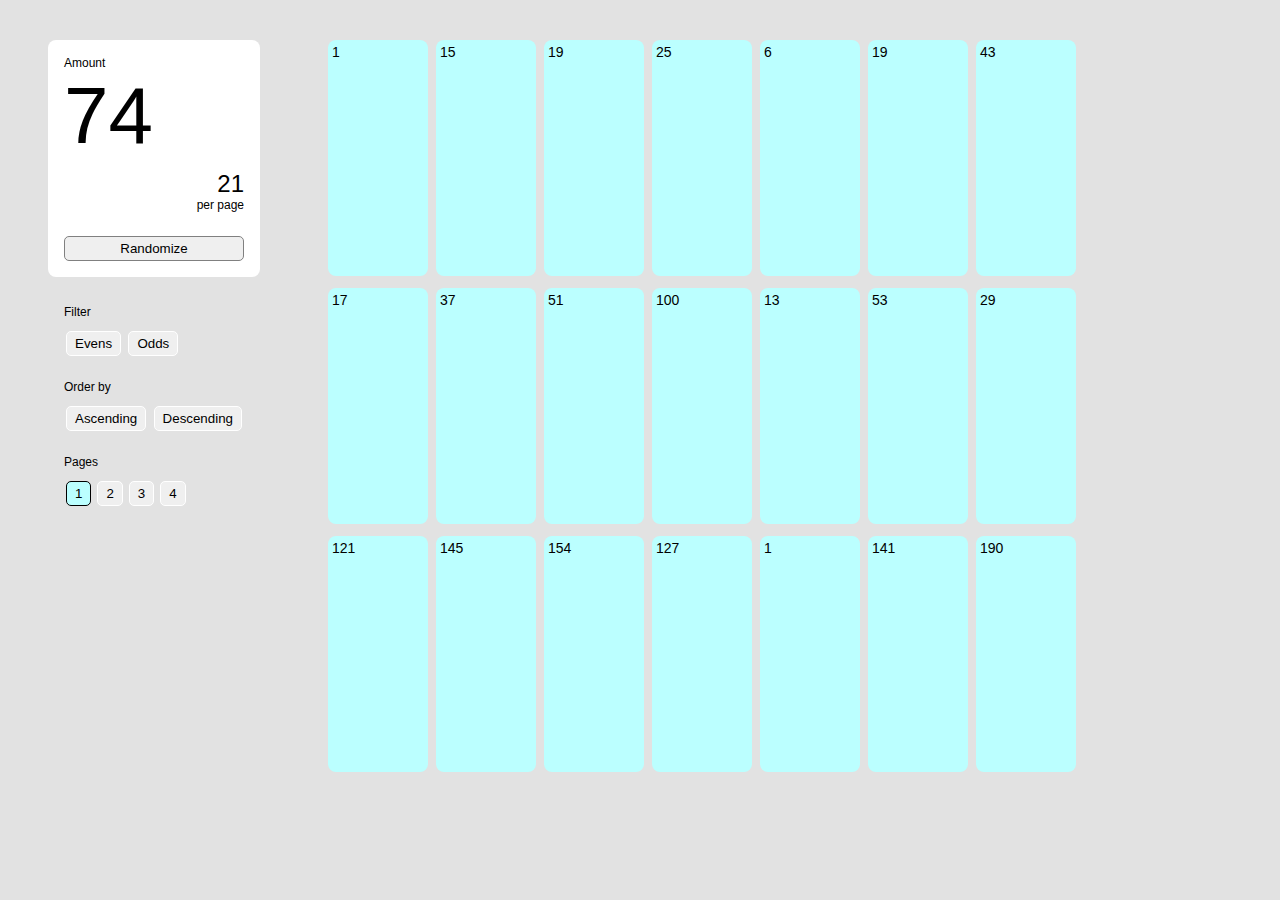
<file: index.html>
<!DOCTYPE html>
<html lang="en" style="height: 100%;">

<head>
    <meta charset="UTF-8">
    <meta name="viewport" content="width=device-width, initial-scale=1.0">
    <title>Pagination with filters</title>
    <link href="styles.css" rel="stylesheet">
</head>

<body id="body">
    <div class="panel">
        <div class="total-container">
            <div class="dashboard-container">
                <div>
                    Amount
                    <div id="itemsNumber" class="itemsNumber"></div>
                </div>
                <div class="i-n-container">
                    <div id="intervalNumber" class="intervalNumber"></div>
                    per page
                </div>
            </div>
                <button class="random-btn" onclick="window.location.reload()">Randomize</button>
        </div>
        <div class="menu">
            <p>Filter</p>
            <div id="filterPanel">
                <button id='filter' onclick="{filterAndSort('even',''); showResetBtn('filter')}">Evens</button>
                <button id='filter' onclick="{filterAndSort('odd',''); showResetBtn('filter')}">Odds</button>
                <button id='filter' name="filter-btn" onclick="{filterAndSort('reset',''), hideResetBtn('filter')}">X</button>
            </div>
            <p>Order by</p>
            <div id="sortPanel">
                <button id="sort" onclick="{filterAndSort('','asc'); showResetBtn('sort')}">Ascending</button>
                <button id="sort" onclick="{filterAndSort('','desc'); showResetBtn('sort')}">Descending</button>
                <button id="sort" name="sort-btn" onclick="{filterAndSort('','reset'); hideResetBtn('sort')}">X</button>
            </div>
            <p>Pages</p>
            <div id="page-buttons"></div>
        </div>
    </div>
    <div id="items-list" class="items-list"></div>
    <script src="main.js"></script>
</body>

</html>
</file>
<file: styles.css>
button {
    cursor: pointer;
    border-style: none;
    border: 1px solid white;
    border-radius: 5px;
    padding: 4px 8px;
    margin: 0 2px;
}

.button-focus {
    outline-style: none;
    color: black;
    border: 1px solid black;
    border-radius: 5px;
    background-color: rgb(187, 255, 255);
}

body {
    background-color: rgb(226, 226, 226);
    color: black;
    font-family: Arial, sans-serif;
    display: flex;
    margin-top: 40px;
    padding: 0 0 0 40px;
    font-size: 12px;
    display: flex;
    flex-direction: row;
}

.panel {
    width: 280px;
    display: flex;
    flex-direction: column;
    position: fixed;
    z-index: 1;
    background-color: inherit;
}

.total-container {
    padding: 16px;
    background-color: white;
    border-radius: 8px;
    display: flex;
    flex-direction: column;
    justify-items: center;
    width: 180px;
}

.dashboard-container {
    display: flex;
    flex-direction: column;
}

.itemsNumber {
    font-size: 80px;
}

.i-n-container {
    margin-top: 8px;
    align-self: flex-end;
    text-align: end;
}

.intervalNumber {
    font-size: 24px;
}

.random-btn {
    margin: 24px 0 0;
    border-color: grey;
}

.menu {
    padding: 16px;
}

.menu div {
    padding-bottom: 12px;
}

.items-list {
    left: 280px;
    position: relative;
    font-size: 14px;
    display: grid;
    grid-template-columns: repeat(7, 100px);
    gap: 8px;
    padding-bottom: 20px;
}

.items-list div {
    background-color: rgb(187, 255, 255);
    border-radius: 8px;
    padding: 4px;
    margin-bottom: 4px;
    height: 228px;
}

/* desktop */
@media only screen and (max-width: 1090px) {
    .items-list {
        grid-template-columns: repeat(6, 100px);
    }

    .items-list div {
        height: 150px;
    }
}

@media only screen and (max-width: 990px) {
    .items-list {
        grid-template-columns: repeat(5, 100px);
    }

    .items-list div {
        height: 100px;
    }
}

/* modile landscape */
@media only screen and (max-height: 550px) {
    body {
        margin: 8px;
        padding: 0px;
    }

    .panel {
        width: auto;
    }

    .dashboard-container {
        flex-direction: row;
        justify-content: space-around;
    }

    .total-container {
        width: 220px;
    }

    .itemsNumber {
        font-size: 20px;
    }

    .i-n-container {
        margin: 0;
    }

    .intervalNumber {
        font-size: 16px;
    }

    .menu {
        padding: 0 16px;
    }

    .menu p {
        margin: 8px;
    }

    .menu div {
        padding-bottom: 4px;
    }

    .items-list {
        width: 28%;
        grid-template-columns: repeat(5, 35%);
    }

    .items-list div {
        height: 100px;
    }
}

/* tablet */
@media only screen and (max-width: 880px) and (min-height: 550px) {
    body {
        flex-direction: column;
        padding: 0px;
    }

    .panel {
        top: 0;
        padding-top: 20px;
        align-self: center;
        flex-direction: row;
        gap: 12px;
        padding-bottom: 20px;
        width: auto;
    }

    .total-container {
        width: 120px;
    }

    .dashboard-container {
        flex-direction: column;
        justify-content: space-around;
    }

    .random-btn {
        margin: 18px 0 0;
    }

    .menu {
        padding: 2px 16px;
    }

    .items-list {
        left: 0px;
        top: 280px;
        grid-template-columns: repeat(3, 120px);
        justify-content: center;
    }

    .items-list div {
        height: 40px;
    }
}

/* mobile */
@media only screen and (max-width: 540px) {
    body {
        flex-direction: column;
    }

    .panel {
        align-self: center;
        flex-direction: column;
        gap: 0px;
        top: 0;
        padding-top: 20px;
        padding-bottom: 8px;
        width: 80%;
    }

    .total-container {
        width: auto;
    }

    .dashboard-container {
        flex-direction: row;
        justify-content: space-around;
    }

    .random-btn {
        width: 80%;
        align-self: center;
    }

    .itemsNumber {
        font-size: 40px;
    }

    .i-n-container {
        align-self: center;
        text-align: end;
    }

    .intervalNumber {
        font-size: 20px;
    }

    .menu {
        justify-items: center;
    }

    .menu p {
        margin: 8px;
    }

    .menu div {
        padding-bottom: 4px;
        display: grid;
    }

    .menu div:nth-child(2) {
        grid-template-columns: repeat(auto-fill, minmax(30%, 1fr));
    }

    .menu div:nth-child(4) {
        grid-template-columns: repeat(auto-fill, minmax(30%, 2fr));
    }

    .menu div:nth-child(4) button {
        font-size: .9em;
    }

    .menu div:nth-child(6) {
        grid-template-columns: repeat(auto-fill, minmax(40px, 2fr));
    }

    .menu div:nth-child(6) button {
        padding-bottom: 4px;
    }

    .menu div:nth-child(6) button::after {
        border: 1px solid white;
    }


    .items-list {
        grid-template-columns: repeat(2, 35%);
        gap: 10px;
        top: 320px;
    }

    .items-list div {
        height: 40px;
    }
}
</file>
